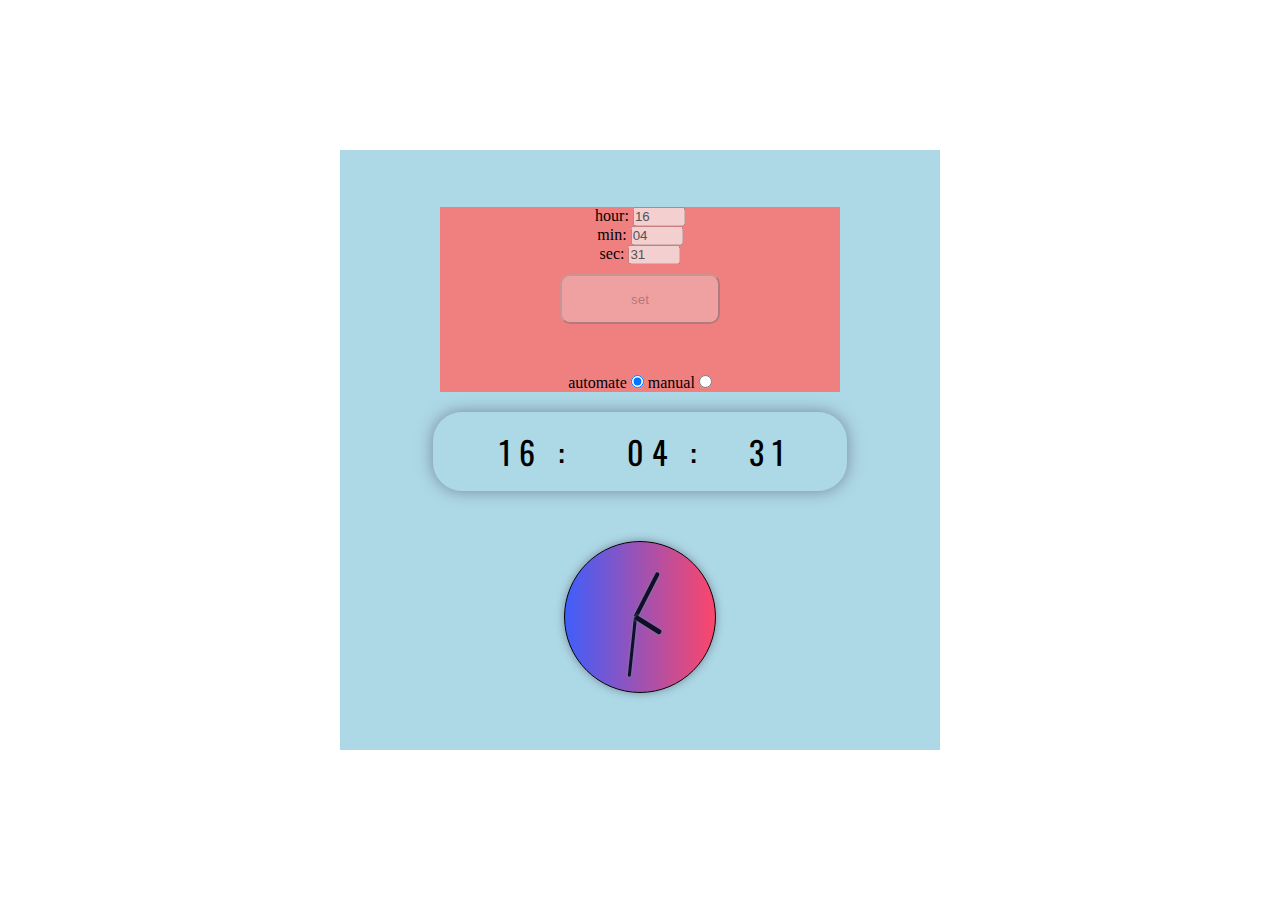
<file: alalogTimer/index.html>
<!DOCTYPE html>
<html lang="en">

    <head>
        <meta charset="UTF-8">
        <meta http-equiv="X-UA-Compatible" content="IE=edge">
        <meta name="viewport" content="width=device-width, initial-scale=1.0">
        <title>clockWise</title>
        <link rel="stylesheet" href="style.css">
    </head>

    <body>

        <div class="bx">

            <!-- 

                <input type="number" min="0" step="5" max="100">
             -->
            <!-- setting -->
            <div class="setting">
                <section class="sectionHour">
                    <label for="hourInput">hour:</label>
                    <input type="number" name="hourInput" id="hourInput" class="setting_input" disabled min="0" max="24" >
                </section>
                <section class="sectionMin">
                    <label for="minInput">min:</label>
                    <input type="number" name="minInput" id="minInput" class="setting_input" disabled  min="0" max="60">
                </section>
                <section class="sectionSec">
                    <label for="secInput">sec:</label>
                    <input type="number" name="secInput" id="secInput" class="setting_input" disabled min="0" max="60">
                </section>
                <section class="sectionSetBtn ">
                    <button class="setting_input" disabled>set</button>
                </section>
                <section class="checking">
                    <label for="rd_auto">automate</label>
                    <input type="radio" name="checking" id="rd_auto" checked>
                    <label for="rd_manu">manual</label>
                    <input type="radio" name="checking" id="rd_manu">
                </section>
            </div>
            <!-- digitalTime -->
            <div class="digitTime">
                <span class="hour">1</span>
                <span class="min"> 2</span>
                <span class="sec">3</span>
            </div>

            <!-- analogeTime -->
            <div class="clock">
                <span class="secTimer"></span>
                <span class="minTimer"></span>
                <span class="hourTimer"></span>
            </div>

        </div>

        <script src="js.js"></script>
    </body>

</html>
</file>
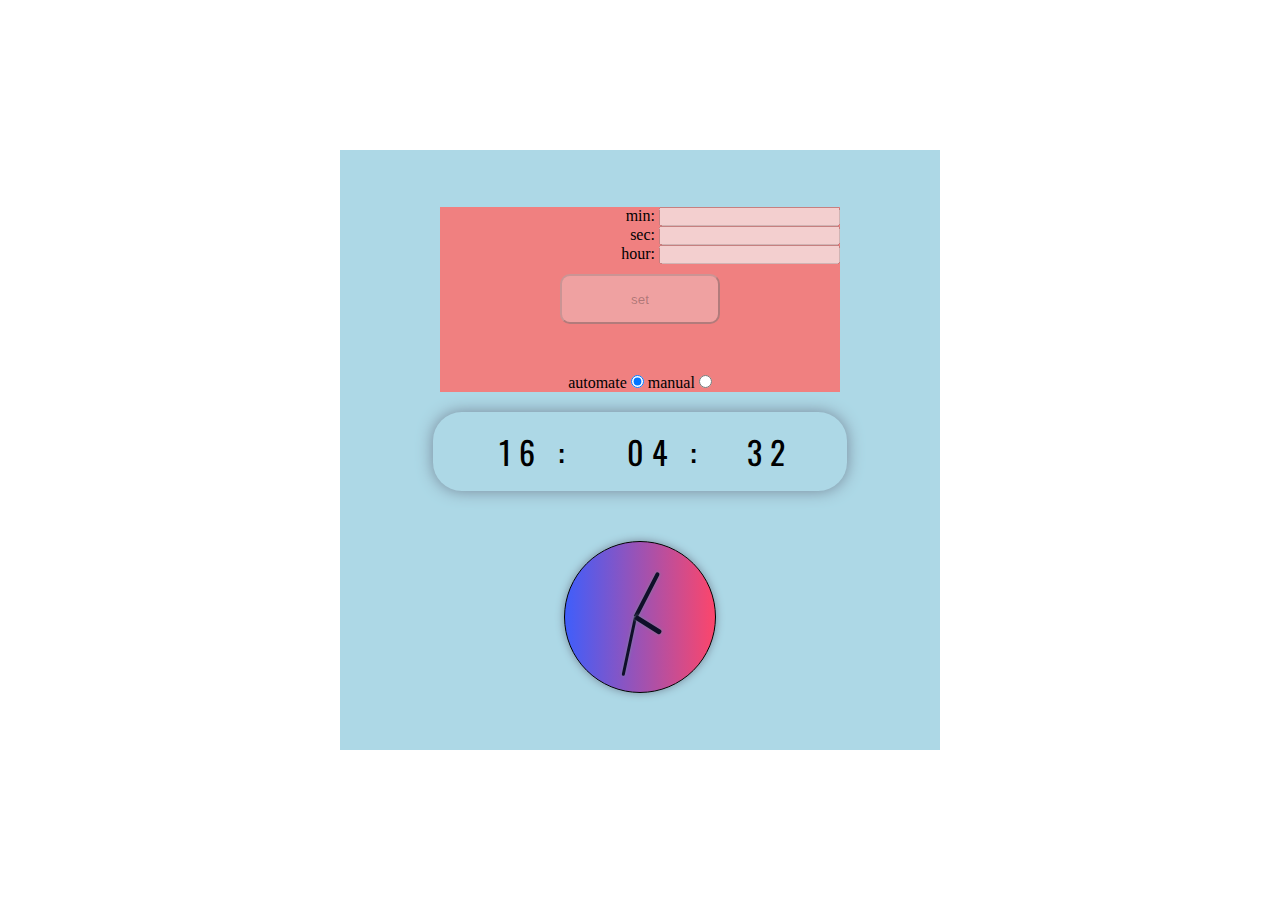
<file: analog timer/index.html>
<!DOCTYPE html>
<html lang="en">

    <head>
        <meta charset="UTF-8">
        <meta http-equiv="X-UA-Compatible" content="IE=edge">
        <meta name="viewport" content="width=device-width, initial-scale=1.0">
        <title>clockWise</title>
        <link rel="stylesheet" href="style.css">
    </head>

    <body>

        <div class="bx">

            <!-- setting -->
            <div class="setting">
                <section class="sectionMin">
                    <label for="minInput">min:</label>
                    <input type="number" name="minInput" id="minInput" class="setting_input" disabled>
                </section>

                <section class="sectionSec">
                    <label for="secInput">sec:</label>
                    <input type="number" name="secInput" id="secInput" class="setting_input" disabled>
                </section>
                <section class="sectionHour">
                    <label for="hourInput">hour:</label>
                    <input type="number" name="hourInput" id="hourInput" class="setting_input" disabled>
                </section>
                <section class="sectionSetBtn " >
                    <button class="setting_input" disabled>set</button>
                </section>
                <section class="checking">
                    <label for="rd_auto">automate</label>
                    <input type="radio" name="checking" id="rd_auto" checked>
                    <label for="rd_manu">manual</label>
                    <input type="radio" name="checking" id="rd_manu">
                </section>
            </div>
            <!-- digitalTime -->
            <div class="digitTime">
                <span class="hour">1</span>
                <span class="min"> 2</span>
                <span class="sec">3</span>
            </div>

            <!-- analogeTime -->
            <div class="clock">
                <span class="secTimer"></span>
                <span class="minTimer"></span>
                <span class="hourTimer"></span>
            </div>

        </div>

        <script src="js.js"></script>
    </body>

</html>
</file>
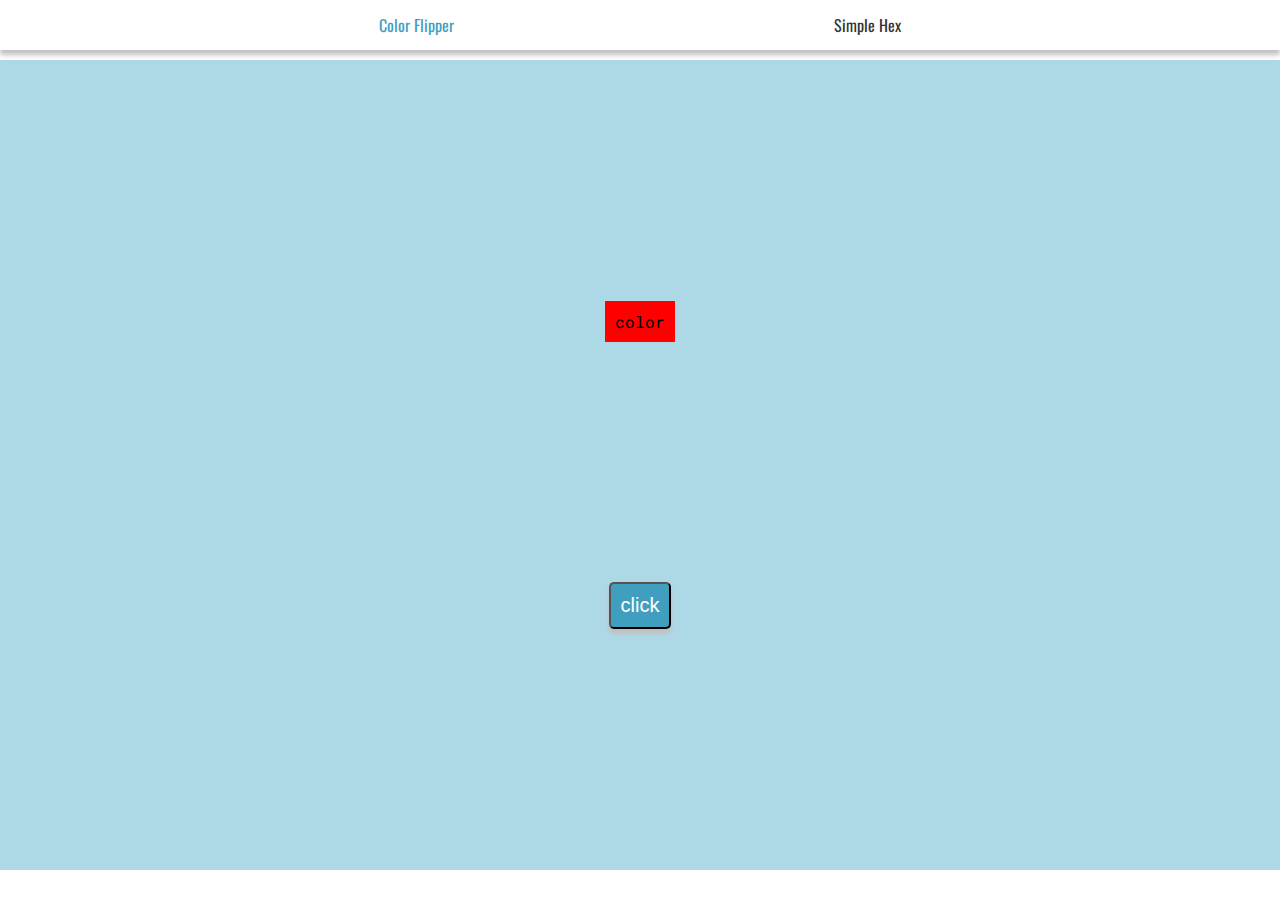
<file: colorFlipper/index.html>
<!DOCTYPE html>
<html lang="en">
  <head>
    <meta charset="UTF-8" />
    <meta http-equiv="X-UA-Compatible" content="IE=edge" />
    <meta name="viewport" content="width=device-width, initial-scale=1.0" />
    <title></title>
    <link rel="stylesheet" href="style.css" />
  </head>
  <body>
    <main>
      <section class="header">
        <span class="text1">Color Flipper</span>
        <span class="text2">Simple Hex</span>
      </section>
      <section class="mainSec">
        <section class="colorInfo">color</section>
        <button class="randomColor">click</button>
        
      </section>
      
    </main>
    <script src="js.js"></script>
  </body>
</html>
</file>
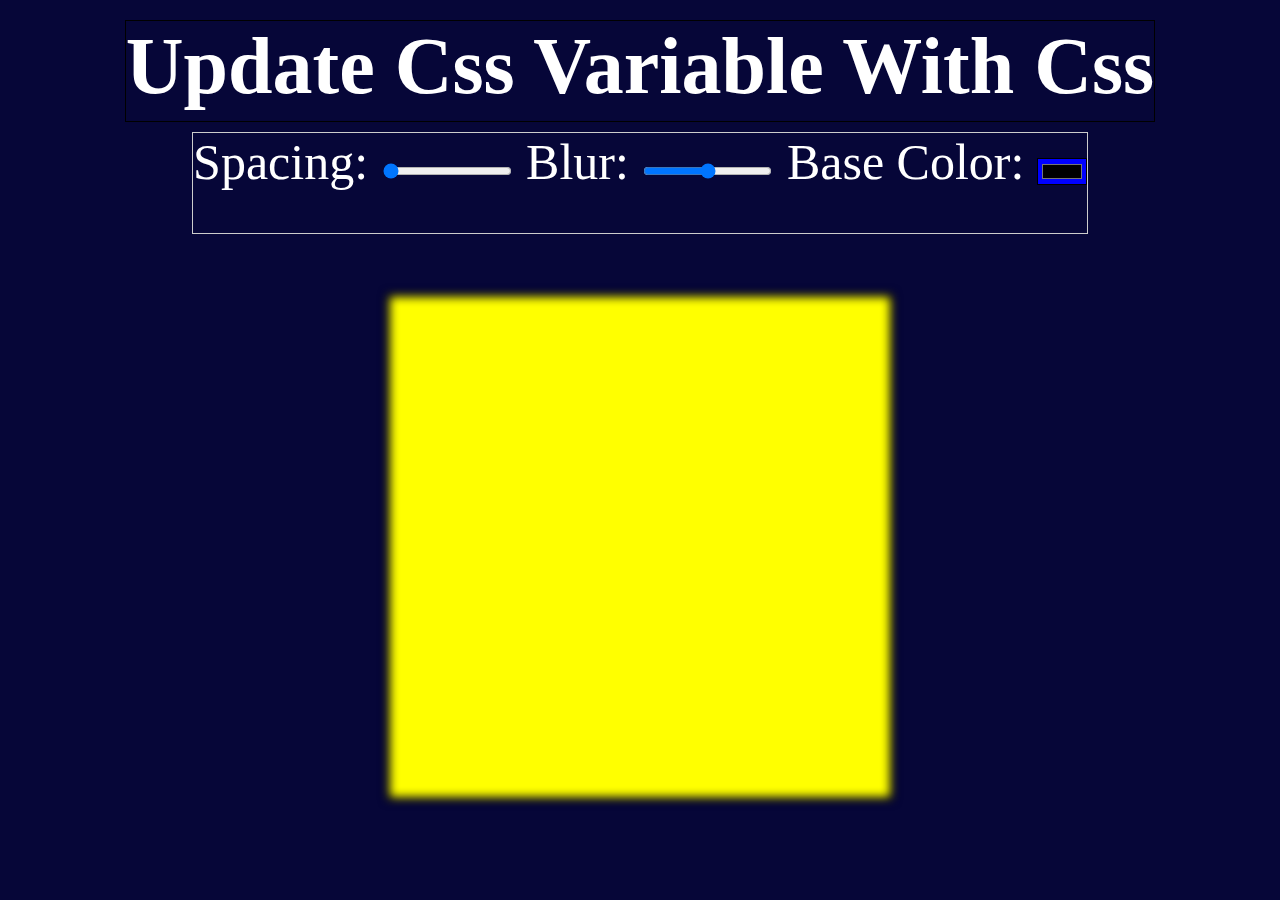
<file: cssVariables/index.html>
<!DOCTYPE html>
<html lang="en">

    <head>
        <meta charset="UTF-8">
        <meta http-equiv="X-UA-Compatible" content="IE=edge">
        <meta name="viewport" content="width=device-width, initial-scale=1.0">
        <title>cssVariables</title>
        <link rel="stylesheet" href="style.css">
    </head>

    <body>
        <div class="main">
            <div class="sub1">
                <h1>update css variable with css</h1>
            </div>
            <div class="sub2">
                <span>spacing:
                    <input type="range" min="0" max="100" value="0"   class="spacing">  
                </span>
                <span>blur:
                    <input type="range" class="bluring">
                </span>
                <span>base color:
                    <input type="color" class="colorPallete">
                </span>
            </div>
            <div class="sub3 box">
                
            </div>
        </div>
        <script src="js.js"></script>
    </body>

</html>
</file>
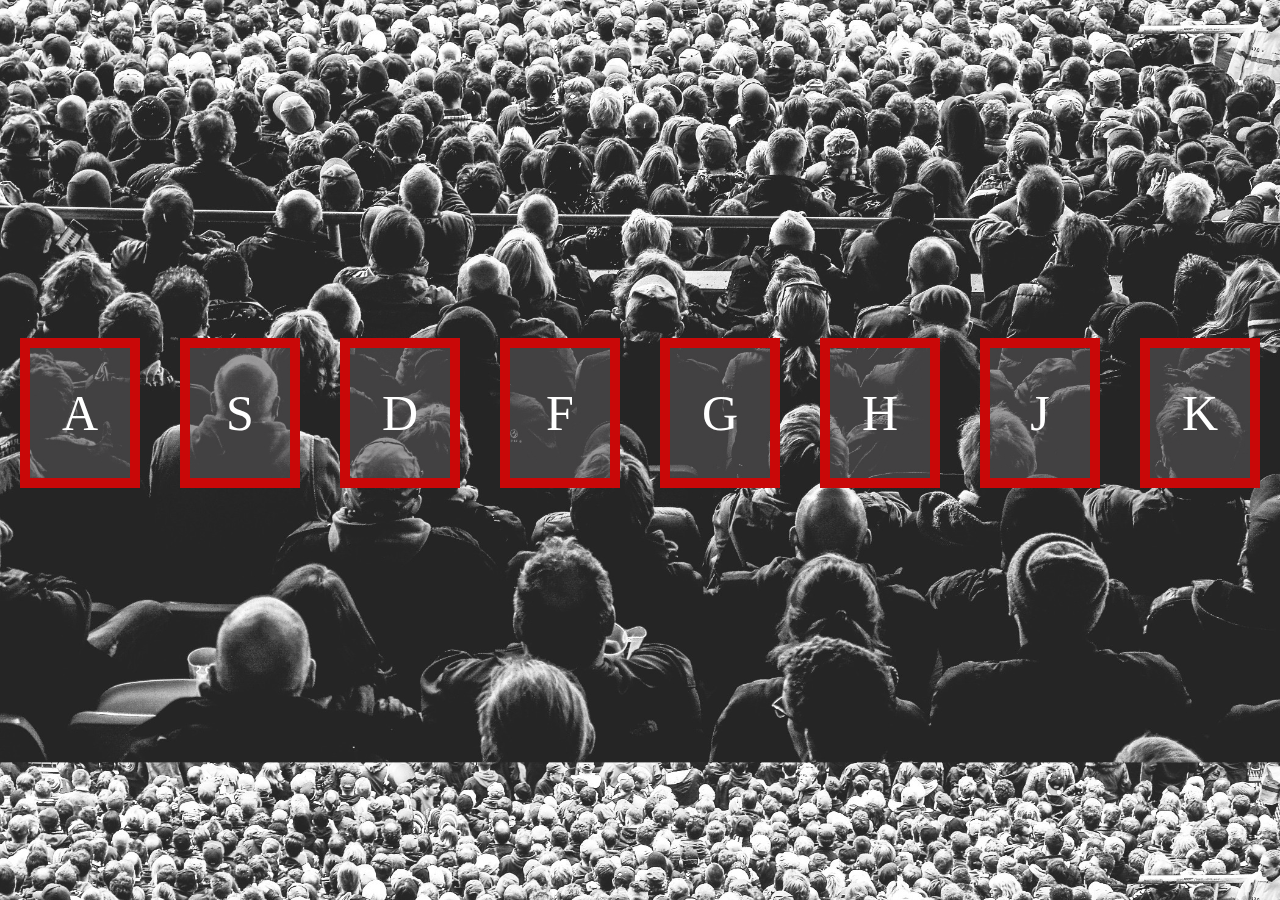
<file: DrumKit/index.html>
<!DOCTYPE html>
<html lang="en">

    <head>
        <meta charset="UTF-8" />
        <meta http-equiv="X-UA-Compatible" content="IE=edge" />
        <meta name="viewport" content="width=device-width, initial-scale=1.0" />
        <title>DrumKit</title>
        <link rel="stylesheet" href="style.css">
    </head>

    <body>
        <div class="boxDiv Akey">A</div>
        <div class="boxDiv Skey">S</div>
        <div class="boxDiv Dkey">D</div>
        <div class="boxDiv Fkey">F</div>
        <div class="boxDiv Gkey">G</div>
        <div class="boxDiv Hkey">H</div>
        <div class="boxDiv Jkey">J</div>
        <div class="boxDiv Kkey">K</div>
    </body>

    <script src="js.js"></script>

</html>
</file>
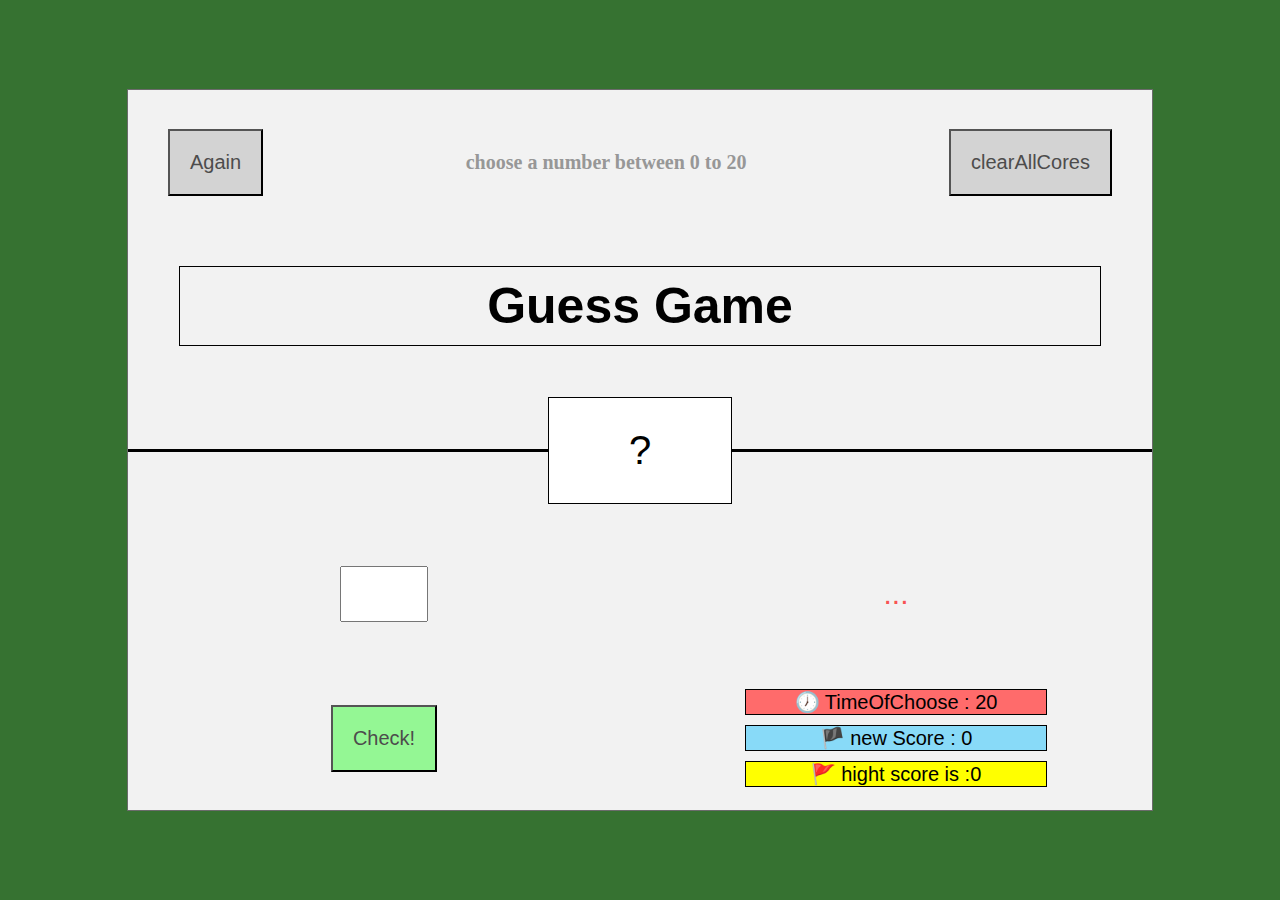
<file: guess_my_number/index.html>
<!DOCTYPE html>
<html lang="en">

    <head>
        <meta charset="UTF-8">
        <meta http-equiv="X-UA-Compatible" content="IE=edge">
        <meta name="viewport" content="width=device-width, initial-scale=1.0">
        <title>Document</title>
        <!-- <link rel="stylesheet" href="css/style.css"> -->
        <link rel="stylesheet" href="css/output.css">

    <body>
        <div class="main">
            <div class="blackDiv"></div>
            <div class="content">
                <!-- modal box -->
                <div class="modalBox ">😎لطفا یک عدد بین 0 تا 20 انتخاب کنید🤦‍♀️</div>
                <!-- listOfScores -->

                <div class="contentOfLists">
                    <div class="listOfScores"></div>
                </div>


                <!-- sec01 -->

                <div class="sec1 header">
                    <button>Again</button>
                    <h4>choose a number between 0 to 20</h4>
                    <button class="clearAllCores">clearAllCores</button>
                </div>

                <!-- sec02 -->

                <div class="sec2">
                    <h1 class="header-name-game">Guess game</h1>
                </div>

                <!-- sec03 -->

                <div class="sec3">
                    <div class="divider"></div>
                    <div class="showBox">
                        <span>?</span>
                    </div>
                </div>

                <!-- sec04 -->

                <div class="sec4">
                    <section class="inputNumber item">
                        <input type="number" name="number" id="number">
                    </section>
                    <section class="showStatus item">
                        <span>...</span>
                    </section>
                    <section class="checkBtn item">
                        <button>Check!</button>
                    </section>
                    <section class="score item">
                        <div class="timeOfChoose"> 🕖 TimeOfChoose : <span>20</span></div>
                        <div class="newScore ">🏴 new Score : <span>0</span></div>
                        <div class="hightScore">🚩 hight score is :<span>0</span></div>
                    </section>
                </div>
            </div>
        </div>



        <script src="js.js"></script>


    </body>

</html>
</file>
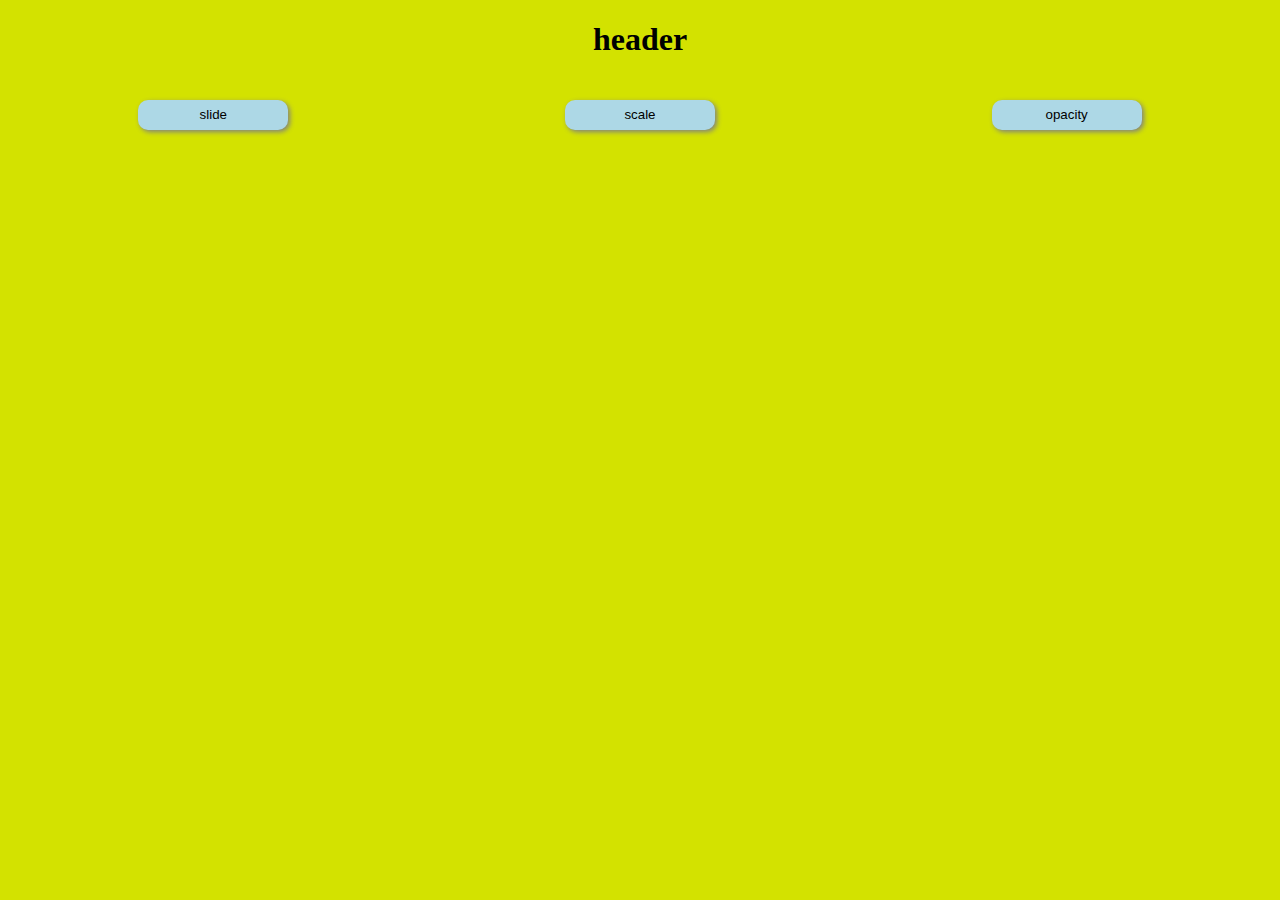
<file: modals/index.html>
<!DOCTYPE html>
<html lang="en">

    <head>
        <meta charset="UTF-8">
        <meta http-equiv="X-UA-Compatible" content="IE=edge">
        <meta name="viewport" content="width=device-width, initial-scale=1.0">
        <title>Document</title>
        <link rel="stylesheet" href="style.css">
    </head>

    <body>

        <div class="modal modalSlid">slideModal</div>
        <div class="modal modalOpacity">OpacityModal</div>
        <div class="modal modalScale">ScaleModal</div>
        <div class="cover">
        </div>
        <div class="main">
            <h1>header</h1>
            <div class="btnCollection">
                <button class="btn1">slide</button>
                <button class="btn2">scale</button>
                <button class="btn3">opacity</button>
            </div>

        </div>
        
    </body>

    <script src="js.js"></script>

</html>
</file>
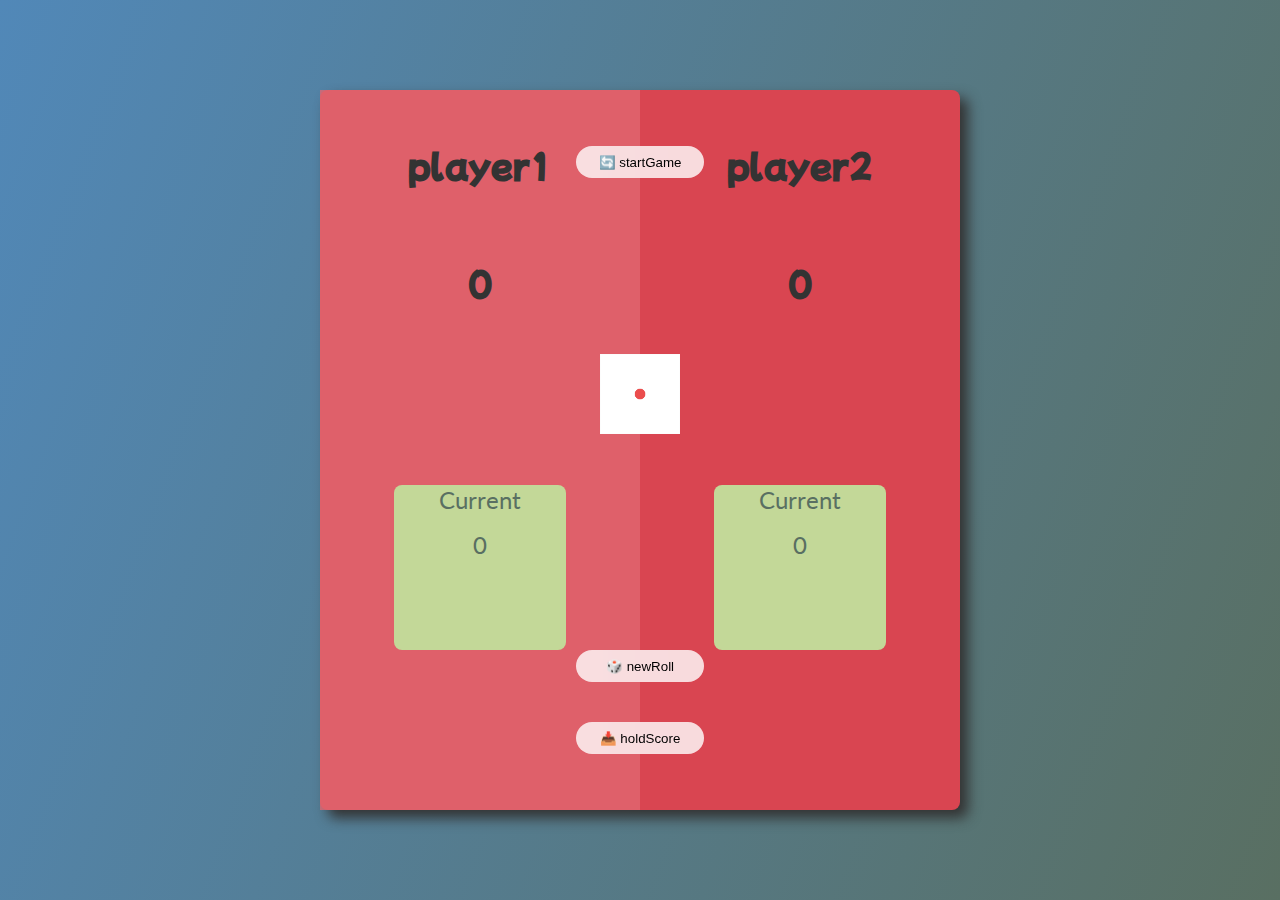
<file: pig-game/index.html>
<!DOCTYPE html>
<html lang="en">

    <head>
        <meta charset="UTF-8">
        <meta http-equiv="X-UA-Compatible" content="IE=edge">
        <meta name="viewport" content="width=device-width, initial-scale=1.0">
        <link rel="stylesheet" href="style.css">
        <title>pig-game</title>



        <link rel="preconnect" href="https://fonts.googleapis.com">
        <link rel="preconnect" href="https://fonts.gstatic.com" crossorigin>
        <link href="https://fonts.googleapis.com/css2?family=Lato:ital,wght@1,900&family=Mochiy+Pop+P+One&display=swap"
            rel="stylesheet">
    </head>

    <body>
        <main>

            <!-- players -->
            <section class="player1 player playerActive ">
                <div class="subPlayer playerTitle">
                    <h1>player1</h1>
                </div>
                <div class="subPlayer  playerScore">
                    <h1 class="player1Score">0</h1>
                </div>
                <div class="subPlayer playerButton">
                    <section>
                        <div>Current</div>
                        <div class="counter">0</div>
                    </section>
                </div>
            </section>
            <section class="player2 player">
                <div class="subPlayer playerTitle">
                    <h1>player2</h1>
                </div>
                <div class="subPlayer  playerScore">
                    <h1 class="player2Score">0</h1>
                </div>
                <div class="subPlayer playerButton">
                    <section>
                        <div>Current</div>
                        <div class="counter">0</div>
                    </section>
                </div>
            </section>

            <!-- images -->
            <img src="images/dice-1.png" alt="dice" class="dice">
            <button class="btn btnStart">🔄 startGame</button>
            <button class="btn btnRoll"> 🎲 newRoll</button>
            <button class="btn btnHold"> 📥 holdScore</button>
        </main>
        <script src="js.js"></script>
    </body>

</html>
</file>
<file: alalogTimer/style.css>
@import url('https://fonts.googleapis.com/css2?family=Oswald:wght@700&display=swap');
:root {
    --colorBase: rgb(15, 15, 41);
}
* {
    margin: 0;
    padding: 0;
}
body {
    height: 100vh;
    display: flex;
    justify-content: center;
    align-items: center;
}
.bx {
    background-color: lightblue;
    width: 600px;
    height: 600px;
    display: flex;
    justify-content: center;
    align-items: center;
    flex-direction: column;
}

.digitTime {
    display: block;
    /* background-color: rgb(123, 166, 180); */
    background-color: transparent;
    padding: 1rem 2rem;
    border-radius: 1.8rem;
    /* border: 1px solid #000; */
    margin-bottom: 50px;
    font-size: 2rem;
    font-family: serif;
    font-family: 'Oswald', sans-serif;
    letter-spacing: 0.5rem;
    width: 350px;
    text-align: center;
    box-shadow: 0 0 1rem lightslategrey;
}
.hour,
.min,
.sec {
    display: inline-block;
}
.hour {
    width: 110px;
}
.min {
    width: 120px;
}
.sec {
    width: 60px;
}

.clock {
    background-color: chartreuse;
    background: linear-gradient(90deg, rgba(63, 94, 251, 1) 0%, rgba(252, 70, 107, 1) 100%);
    width: 150px;
    height: 150px;
    border-radius: 100px;
    display: flex;
    justify-content: center;
    align-items: center;
    /* align-content: stretch; */
    border: 1px solid #000;
    box-shadow: 0 0 0.5rem lightslategray;
}
.secTimer,
.minTimer,
.hourTimer {
    background-color: rgb(15, 15, 41);
    display: inline-block;
    position: relative;
    transform-origin: bottom;
    transform: translate(0, -50%);
    box-shadow: 0 0 0.2rem lightslategray;
    border-radius: 2px 2px 0 0;
}
.secTimer {
    /* position: absolute; */
    /* margin-top: 20px; */
    width: 3px;
    height: 60px;
}
.minTimer {
    /* margin-top: 20px; */
    width: 4px;
    height: 50px;
    transform: translate(-3.5px, -50%);
}

.hourTimer {
    width: 5px;
    height: 30px;
    transform: translate(-8px, -50%);
}
.hourTimer::after,
.minTimer::after,
.secTimer::after {
    /* content: ''; */
    width: 0;
    height: 0;
    position: absolute;
    top: -10px;
}
.hourTimer::after {
    border-left: 4px solid transparent;
    border-right: 4px solid transparent;
    border-bottom: 10px solid var(--colorBase);
    right: -1.5px;
}
.minTimer::after {
    border-left: 4px solid transparent;
    border-right: 4px solid transparent;
    border-bottom: 10px solid var(--colorBase);
    right: -2px;
}
.secTimer::after {
    border-left: 3px solid transparent;
    border-right: 3px solid transparent;
    border-bottom: 10px solid var(--colorBase);
    right: -1.5px;
}


.setting{
    background-color: lightcoral;
    display: flex;
    justify-content: right;
    align-items: center;
    flex-direction: column;
    margin-bottom: 20px;
    /* padding: 2rem; */
    width: 400px;
}
.checking{
    /* background-color: blue; */
    display: block;
    width: 100%;
    text-align: center;
    margin-top: 50px;
}

.sectionMinBlock{
    background-color: blueviolet;
    
}

.sectionSetBtn{
    /* background-color: lightgreen; */
    width: 100%;
    margin-top: 10px;
    text-align: center;
}
.sectionSetBtn button{
    width: 40%;
    height: 50px;
    border-radius: 10px;
}
</file>
<file: analog timer/style.css>
@import url('https://fonts.googleapis.com/css2?family=Oswald:wght@700&display=swap');
:root {
    --colorBase: rgb(15, 15, 41);
}
* {
    margin: 0;
    padding: 0;
}
body {
    height: 100vh;
    display: flex;
    justify-content: center;
    align-items: center;
}
.bx {
    background-color: lightblue;
    width: 600px;
    height: 600px;
    display: flex;
    justify-content: center;
    align-items: center;
    flex-direction: column;
}

.digitTime {
    display: block;
    /* background-color: rgb(123, 166, 180); */
    background-color: transparent;
    padding: 1rem 2rem;
    border-radius: 1.8rem;
    /* border: 1px solid #000; */
    margin-bottom: 50px;
    font-size: 2rem;
    font-family: serif;
    font-family: 'Oswald', sans-serif;
    letter-spacing: 0.5rem;
    width: 350px;
    text-align: center;
    box-shadow: 0 0 1rem lightslategrey;
}
.hour,
.min,
.sec {
    display: inline-block;
}
.hour {
    width: 110px;
}
.min {
    width: 120px;
}
.sec {
    width: 60px;
}

.clock {
    background-color: chartreuse;
    background: linear-gradient(90deg, rgba(63, 94, 251, 1) 0%, rgba(252, 70, 107, 1) 100%);
    width: 150px;
    height: 150px;
    border-radius: 100px;
    display: flex;
    justify-content: center;
    align-items: center;
    /* align-content: stretch; */
    border: 1px solid #000;
    box-shadow: 0 0 0.5rem lightslategray;
}
.secTimer,
.minTimer,
.hourTimer {
    background-color: rgb(15, 15, 41);
    display: inline-block;
    position: relative;
    transform-origin: bottom;
    transform: translate(0, -50%);
    box-shadow: 0 0 0.2rem lightslategray;
    border-radius: 2px 2px 0 0;
}
.secTimer {
    /* position: absolute; */
    /* margin-top: 20px; */
    width: 3px;
    height: 60px;
}
.minTimer {
    /* margin-top: 20px; */
    width: 4px;
    height: 50px;
    transform: translate(-3.5px, -50%);
}

.hourTimer {
    width: 5px;
    height: 30px;
    transform: translate(-8px, -50%);
}
.hourTimer::after,
.minTimer::after,
.secTimer::after {
    /* content: ''; */
    width: 0;
    height: 0;
    position: absolute;
    top: -10px;
}
.hourTimer::after {
    border-left: 4px solid transparent;
    border-right: 4px solid transparent;
    border-bottom: 10px solid var(--colorBase);
    right: -1.5px;
}
.minTimer::after {
    border-left: 4px solid transparent;
    border-right: 4px solid transparent;
    border-bottom: 10px solid var(--colorBase);
    right: -2px;
}
.secTimer::after {
    border-left: 3px solid transparent;
    border-right: 3px solid transparent;
    border-bottom: 10px solid var(--colorBase);
    right: -1.5px;
}


.setting{
    background-color: lightcoral;
    display: flex;
    justify-content: right;
    align-items: flex-end;
    flex-direction: column;
    margin-bottom: 20px;
    /* padding: 2rem; */
    width: 400px;
}
.checking{
    /* background-color: blue; */
    display: block;
    width: 100%;
    text-align: center;
    margin-top: 50px;
}

.sectionMinBlock{
    background-color: blueviolet;
    
}

.sectionSetBtn{
    /* background-color: lightgreen; */
    width: 100%;
    margin-top: 10px;
    text-align: center;
}
.sectionSetBtn button{
    width: 40%;
    height: 50px;
    border-radius: 10px;
}
</file>
<file: colorFlipper/style.css>
@import url("https://fonts.googleapis.com/css2?family=Oswald:wght@300&display=swap");
@import url("https://fonts.googleapis.com/css2?family=Roboto+Mono&display=swap");
body {
  margin: 0;
  padding: 0;
  font-family: "Oswald", sans-serif;
}
.header {
  background-color: white;
  height: 50px;
  box-shadow: 0 5px 5px #c0c0c0;
  margin-bottom: 10px;
  display: flex;
  justify-content: space-evenly;
  /* justify-content: space-around; */
  align-items: center;
}
.header .text1 {
  color: rgb(64, 159, 191);
}
.header .text2 {
  color: #333;
}

.mainSec {
  background-color: #fff;
  font-family: "Roboto Mono", monospace;
  display: flex;
  justify-content: space-evenly;
  align-items: center;
  flex-direction: column;
  /* margin-top: 100px; */
  background-color: lightblue;
  height: 90vh;
}

.mainSec .colorInfo {
  background-color: red;
  display: inline-block;
  padding: 10px;
}
.mainSec .randomColor {
  background-color: rgb(64, 159, 191);
  color: white;
  font-size: 20px;
  padding: 10px;
  border-radius: 5px;
  box-shadow: 0 5px 5px #c0c0c0;
}
</file>
<file: cssVariables/style.css>
html {
  font-size: 10px;
}
body {
  box-sizing: border-box;
  margin: 0;
  padding: 0;
}

.main {
  box-sizing: inherit;
  background-color: rgb(6, 6, 56);
  height: 100vh;
  color: #fff;
  display: flex;
  justify-content: flex-start;
  align-items: center;
  flex-direction: column;
}

.sub1 {
  /* background-color: lightskyblue; */
  height: 100px;
  border: 1px solid #000;
  margin-top: 20px;
  text-transform: capitalize;
}
.sub1 h1 {
  font-size: 8rem;
  margin: 0;
  padding: 0;
}
.sub2 {
  height: 100px;
  text-transform: capitalize;
  margin-top: 10px;
  border: 1px solid rgb(204, 204, 204);
  font-size: 5rem;
}
.sub2 input {
  font-size: 5rem;
  background-color: blue;
}
.sub3 {
  background-color: yellow;
  margin-top: 6rem;
  background-image: url(https://picsum.photos/id/1003/500/500);
  width: 500px;
  height: 500px;
  filter: blur(5px);
  background-position: center;
  background-size: cover;
  border-style: solid;
  border-color: #000;
  /* box-sizing: inherit; */
}
.sub3 image {
  margin: 0;
  padding: 0;
}
</file>
<file: DrumKit/style.css>
*{
    margin: 0;
    padding: 0;
}
html{
    box-sizing: content-box;
    /* font-size: 16; */
}

body{
    box-sizing: inherit;
    background-image: url('./background.jpg');
    background-position: center;
    /* background-repeat: no-repeat; */
    background-size: cover;
    height: 75vh;
    display: flex;
    justify-content: center;
    align-items: center;
    /* align-content: center; */
}

.boxDiv{
    background-color: rgba(88, 87, 88, 0.568);
    width: 150px;
    height: 150px;
    border: 10px solid rgb(201, 8, 8);
    transform: translate(0%,50%);
    margin: 20px;
    display: flex;
    justify-content: center;
    align-items: center;
    color: #fff;
    font-size: 50px;
    box-sizing: border-box;
}
.keyLight{
    border: 10px solid rgb(255, 203, 91);
}
</file>
<file: guess_my_number/css/style.css>
body {
    margin: 0;
    padding: 0;
    font-family: 'Franklin Gothic Medium', 'Arial Narrow', Arial, sans-serif;
}

/* main & main_content */
.main {
    display: flex;
    flex-direction: column;
    align-items: center;
    justify-content: center;
    /* background-color: red; */
    height: 100vh;
}
.main .content {
    background-color: rgb(242, 242, 242);
    display: flex;
    flex-direction: column;
    align-items: center;
    /* justify-content: center; */
    width: 80%;
    height: 80%;
    border: 1px solid rgb(107, 107, 107);
}

/* ------------------------ */
/* public */
/* ------------------------ */

.sec1,
.sec2,
.sec3,
.sec4 {
    width: 100%;
    display: flex;
    align-items: center;
}

/* ------------------------ */
/* sec01 */
/* ------------------------ */

.sec1 {
    /* background-color: red; */
    height: 20%;
    flex-direction: row;
    justify-content: space-between;
    padding: 0 40px;
    box-sizing: border-box;
}
.sec1 h4 {
    font-size: 20px;
    font-family: Georgia, 'Times New Roman', Times, serif;
    color: rgb(151, 151, 151);
}
.sec1 button,
.sec4 .checkBtn button {
    /* border: none; */
    background-color: lightgray;
    padding: 20px;
    color: rgb(116, 116, 116);
    font-size: 20px;
}

/* ------------------------ */
/* sec02 */
/* ------------------------ */
.sec2 {
    /* background-color: lightgreen; */
    height: 20%;
    flex-direction: row;
    justify-content: space-around;
}
.sec2 .header-name-game {
    /* background-color: lightcoral; */
    border: 1px solid #000;
    padding: 10px 50px;
    display: inline-block;
    width: 80%;
    text-align: center;
    text-transform: capitalize;
    font-size: 50px;
}

/* ------------------------ */
/* sec03 */
/* ------------------------ */
.sec3 {
    /* background-color: lightseagreen; */
    height: 20%;
    align-items: center;
    justify-content: center;
}
.sec3 .divider {
    background-color: #000;
    width: 100%;
    height: 3px;
}
.sec3 .showBox {
    /* background-color: yellow; */
    position: absolute;
    padding: 30px 80px;
    border: 1px solid #000;
    background-color: #fff;
}
.sec3 .showBox span {
    font-size: 40px;
}

/* ------------------------ */
/* sec04 */
/* ------------------------ */
.sec4 {
    /* background-color: lightslategrey; */
    height: 40%;
    flex-direction: row;
    flex-wrap: wrap;
}
.sec4 .item {
    /* background-color: lightsalmon; */
    border: 1px solid #000;
    width: 50%;
    height: 50%;
    box-sizing: border-box;
    display: flex;
    align-items: center;
    justify-content: center;
}
.sec4 .inputNumber input {
    height: 50px;
    width: 80px;
    font-size: 30px;
    text-align: center;
}
.sec4 .showStatus span {
    font-size: 30px;
    /* background-color: rgb(182, 182, 182); */
    color: rgb(248, 82, 82);
    padding: 10px 30px;
    border-radius: 10px;
}
.sec4 .score {
    display: flex;
    flex-direction: column;
    justify-content: center;
    align-items: stretch;
}
.sec4 .score div {
    text-align: center;
    background-color: red;
    margin-bottom: 20px;
    display: block;
}
.sec4 .checkBtn button {
    background-color: limegreen;
    color: #000;
    font-size: 20px;
}
</file>
<file: guess_my_number/css/output.css>
body {
  margin: 0;
  padding: 0;
  font-family: "Franklin Gothic Medium", "Arial Narrow", Arial, sans-serif;
}

@font-face {
  font-family: "byekan";
  src: url("../fonts/Yekan.ttf");
}
/* main & main_content */
.main {
  display: flex;
  flex-direction: column;
  align-items: center;
  justify-content: center;
  background-color: #367231;
  height: 100vh;
}
.main .content {
  background-color: #f2f2f2;
  display: flex;
  flex-direction: column;
  align-items: center;
  /* justify-content: center; */
  width: 80%;
  height: 80%;
  border: 1px solid #6b6b6b;
}
.main .blackDiv {
  background-color: black;
  width: 100%;
  height: 100%;
  position: absolute;
  z-index: 2;
  opacity: 0.9;
  visibility: hidden;
}
.main .blackDivVizible {
  visibility: visible;
}

/* ------------------------ */
/* modalBox */
/* ------------------------ */
.modalBox {
  background-color: lightblue;
  width: 400px;
  height: 200px;
  position: absolute;
  border: 1px solid #000;
  text-align: center;
  font-family: "byekan";
  z-index: 3;
  top: -300px;
  display: flex;
  justify-content: center;
  align-items: center;
  font-size: 20px;
}

.modalBoxSlideDown {
  animation: slideDownModal 0.5s 1;
  animation-fill-mode: forwards;
}

.modalBoxSlideUp {
  animation: slideUpModal 0.5s 1;
  animation-fill-mode: forwards;
}

@keyframes slideDownModal {
  0% {
    top: -300px;
  }
  100% {
    top: 100px;
  }
}
@keyframes slideUpModal {
  0% {
    top: 100px;
  }
  100% {
    top: -300px;
  }
}
/* ------------------------ */
/* particle */
/* ------------------------ */
.particle {
  background-color: red;
  border-radius: 50%;
  position: absolute;
  top: -10%;
  box-sizing: border-box;
}

/* ------------------------ */
/* listOfScores */
/* ------------------------ */
.listOfScores {
  font-family: Georgia, "Times New Roman", Times, serif;
  background-color: lightblue;
  width: 200px;
  height: 200px;
  position: absolute;
  right: 50%;
  transform: translateX(50%);
  top: 0px;
  padding: 10px;
  box-sizing: border-box;
  border-radius: 10px;
  border: 1px solid #000;
  box-shadow: -4px 10px 6px 2px #908e8e;
  overflow: auto;
  text-align: center;
  display: none;
}
.listOfScores-show{
  display: block;
}
.listOfScores span {
  background-color: #fff;
  display: inline-block;
  margin-bottom: 10px;
  padding: 2px 20px;
}
.listOfScores .slideUp {
  animation: slideUp 1s 1;
}

/* ------------------------ */
/* sec01 */
/* ------------------------ */
.sec1 {
  width: 100%;
  display: flex;
  align-items: center;
  height: 20%;
  flex-direction: row;
  justify-content: space-between;
  padding: 0 40px;
  box-sizing: border-box;
  min-height: 100px;
}
.sec1 h4 {
  font-size: 20px;
  font-family: Georgia, "Times New Roman", Times, serif;
  color: #979797;
}
.sec1 button {
  background-color: lightgray;
  transition: all 0.1s;
  padding: 20px;
  color: #4d4c4c;
  font-size: 20px;
}
.sec1 button:hover {
  transform: translateY(-2px) scale(1.03);
}

/* ------------------------ */
/* sec02 */
/* ------------------------ */
.sec2 {
  width: 100%;
  display: flex;
  align-items: center;
  height: 20%;
  min-height: 100px;
  flex-direction: row;
  justify-content: space-around;
}
.sec2 .header-name-game {
  /* background-color: lightcoral; */
  border: 1px solid #000;
  padding: 10px 50px;
  display: inline-block;
  width: 80%;
  text-align: center;
  text-transform: capitalize;
  font-size: 50px;
}

/* ------------------------ */
/* sec03 */
/* ------------------------ */
.sec3 {
  width: 100%;
  display: flex;
  align-items: center;
  height: 20%;
  min-height: 100px;
  align-items: center;
  justify-content: center;
}
.sec3 .divider {
  background-color: #000;
  width: 100%;
  height: 3px;
}
.sec3 .showBox {
  /* background-color: yellow; */
  position: absolute;
  padding: 30px 80px;
  border: 1px solid #000;
  background-color: #fff;
}
.sec3 .showBox span {
  font-size: 40px;
}

/* ------------------------ */
/* sec04 */
/* ------------------------ */
.sec4 {
  width: 100%;
  display: flex;
  align-items: center;
  height: 40%;
  min-height: 200px;
  flex-direction: row;
  flex-wrap: wrap;
}
.sec4 .item {
  /* background-color: lightsalmon; */
  width: 50%;
  height: 50%;
  box-sizing: border-box;
  display: flex;
  align-items: center;
  justify-content: center;
}
.sec4 .inputNumber input {
  height: 50px;
  width: 80px;
  font-size: 30px;
  text-align: center;
}
.sec4 .showStatus span {
  font-size: 30px;
  /* background-color: rgb(182, 182, 182); */
  color: #f85252;
  padding: 10px 30px;
  border-radius: 10px;
}
.sec4 .score {
  display: flex;
  flex-direction: column;
  justify-content: center;
  align-items: center;
}
.sec4 .score div {
  text-align: center;
  width: 300px;
  border: 1px solid #000;
}
.sec4 .score .timeOfChoose {
  background-color: #ff6b6b;
  font-size: 20px;
  margin-bottom: 10px;
}
.sec4 .score .timeOfChoose span {
  display: inline-block;
}
.sec4 .score .newScore {
  background-color: #88daf8;
  font-size: 20px;
  margin-bottom: 10px;
}
.sec4 .score .newScore span {
  display: inline-block;
}
.sec4 .score .animated {
  animation: moveSpan 0.5s;
  animation-iteration-count: 1;
}
.sec4 .score .animated2 {
  animation: moveSpan2 0.5s;
  animation-iteration-count: 1;
}
.sec4 .score .animatedWin {
  animation: moveSpan3 0.5s;
  animation-iteration-count: 1;
}
.sec4 .score .hightScore {
  background-color: yellow;
  font-size: 20px;
}
.sec4 .checkBtn button {
  background-color: #94f794;
  padding: 20px;
  color: #4d4c4c;
  font-size: 20px;
}

@keyframes moveSpan {
  0% {
    transform: translateY(30px) scale(0);
    opacity: 0;
  }
  20% {
    opacity: 0;
  }
}
@keyframes moveSpan2 {
  0% {
    transform: translateY(30px) scale(0);
    opacity: 0;
  }
  20% {
    opacity: 0;
  }
}
@keyframes moveSpan3 {
  0% {
    transform: scale(0);
    opacity: 0;
  }
  50% {
    transform: scale(1.5);
    opacity: 0;
  }
  70% {
    transform: scale(1);
  }
  90% {
    transform: scale(1.4);
  }
  100% {
    transform: scale(1.1);
  }
}
@keyframes slideUp {
  0% {
    transform: translateY(10px);
    opacity: 0;
  }
}

/*# sourceMappingURL=output.css.map */
</file>
<file: modals/style.css>
body {
    margin: 0;
}
.main {
    background-color: rgb(211, 226, 0);
    height: 100vh;
    display: flex;
    justify-content: flex-start;
    align-items: center;
    flex-direction: column;
}
.blur {
    filter: blur(1.5px);
}
.btnCollection {
    display: flex;
    justify-content: space-around;
    align-items: center;
    width: 100%;
}
.btnCollection button {
    margin-top: 20px;
    width: 150px;
    height: 30px;
    background-color: lightblue;
    border: none;
    border-radius: 10px;
    box-shadow: 2px 2px 5px rgb(129, 129, 129);
    cursor: pointer;
    transition: all 0.3s;
}
.btnCollection button:hover {
    transform: translate(2px, 2px) scale(1.06);
}

.modal {
    background-color: lightgreen;
    position: absolute;
    width: 300px;
    height: 300px;
    display: flex;
    justify-content: center;
    align-items: center;
    top: -50%;
    left: 50%;
    transform: translate(-50%, -50%);
    transition: all 0.5s;
    border-radius: 20px;
    z-index: 5;
    box-shadow: 5px 5px 5px rgb(68, 68, 68);
}
.modalScale {
    background-color: red;
    top: 50%;
    transform: translate(-50%, -50%) scale(0);
}
.modalScaleAnim{
    top: 50%;
    transform: translate(-50%, -50%) scale(1);
}
.modalOpacity {
    top: 50%; 
    background-color: green;
    opacity: 0;
}
.modalOpacityAnim{
    opacity: 1;
}


.modalMovDown {
    top: 50%;
}

.cover {
    background-color: red;
    opacity: 0;
    z-index: 1;
    width: 100vw;
    height: 100vh;
    position: absolute;
    display: none;
}
.cover-visable {
    display: block;
}
</file>
<file: pig-game/style.css>
* {
  margin: 0;
  padding: 0;
}

body {
  font-family: "Nunito", sans-serif;
  font-weight: 400;
  color: #333;
  height: 100vh;
  background: linear-gradient(110deg, #5188b8 0%, #596f62 100%);
  display: flex;
  align-items: center;
  justify-content: center;
}

main {
  position: relative;
  height: 80%;
  width: 50%;
  margin: 1rem;
  background-color: #d94551;
  box-shadow: 0.5rem 0.5rem 0.8rem;
  border-radius: 0.5rem;
  display: flex;
  text-align: center;
}

.player {
  flex: 50%;
  display: flex;
  flex-direction: column;
  text-align: center;
  font-family: "Mochiy Pop P One", sans-serif;
}
.player .subPlayer {
  display: flex;
  justify-content: center;
  align-items: center;
}
.player .playerTitle {
  flex-grow: 0.5;
}
.player .playerScore {
  flex-grow: 0.2;
}
.player .playerButton {
  flex-grow: 2;
}
.player .playerButton section {
  font-family: "Mochiy Pop P One", sans-serif;
  width: 54%;
  height: 34%;
  border: none;
  border-radius: 0.5rem;
  background-color: #c3d898;
  transition: all 0.2s;
  font-family: "Lato", sans-serif;
  font-size: 1.5rem;
  color: #596f62;
}
.player .playerButton section .counter {
  margin-top: 1rem;
}

.player2 {
  flex-grow: 1;
}

.playerActive {
  background-color: rgba(224, 103, 113, 0.8);
}

.playerWin {
  background-color: rgba(124, 255, 2, 0.8);
}

.dice {
  height: 5rem;
  width: 5rem;
  position: absolute;
  top: 50%;
  left: 50%;
  transform: translate(-50%, -120%);
}

.btn {
  position: absolute;
  top: 50%;
  left: 50%;
  transform: translate(-50%, -50%);
  width: 8rem;
  height: 2rem;
  border: none;
  background-color: rgba(255, 255, 255, 0.8);
  border-radius: 2rem;
  cursor: pointer;
  transition: all 0.2s;
  backdrop-filter: blur(50px);
}
.btn:hover {
  background-color: #7ea16b;
  transform: translate(-50%, -40%);
  color: #fff;
}
.btn:active {
  transform: translate(-50%, -30%);
}

.btnNoHover {
  position: absolute;
  top: 50%;
  left: 50%;
  transform: translate(-50%, -50%);
  width: 8rem;
  height: 2rem;
  border: none;
  background-color: rgba(255, 255, 255, 0.8);
  border-radius: 2rem;
  cursor: not-allowed;
  transition: all 0.2s;
  backdrop-filter: blur(50px);
}

.btnRoll {
  top: 80%;
}

.btnHold {
  top: 90%;
}

.btnStart {
  top: 10%;
}

/*# sourceMappingURL=style.css.map */
</file>
